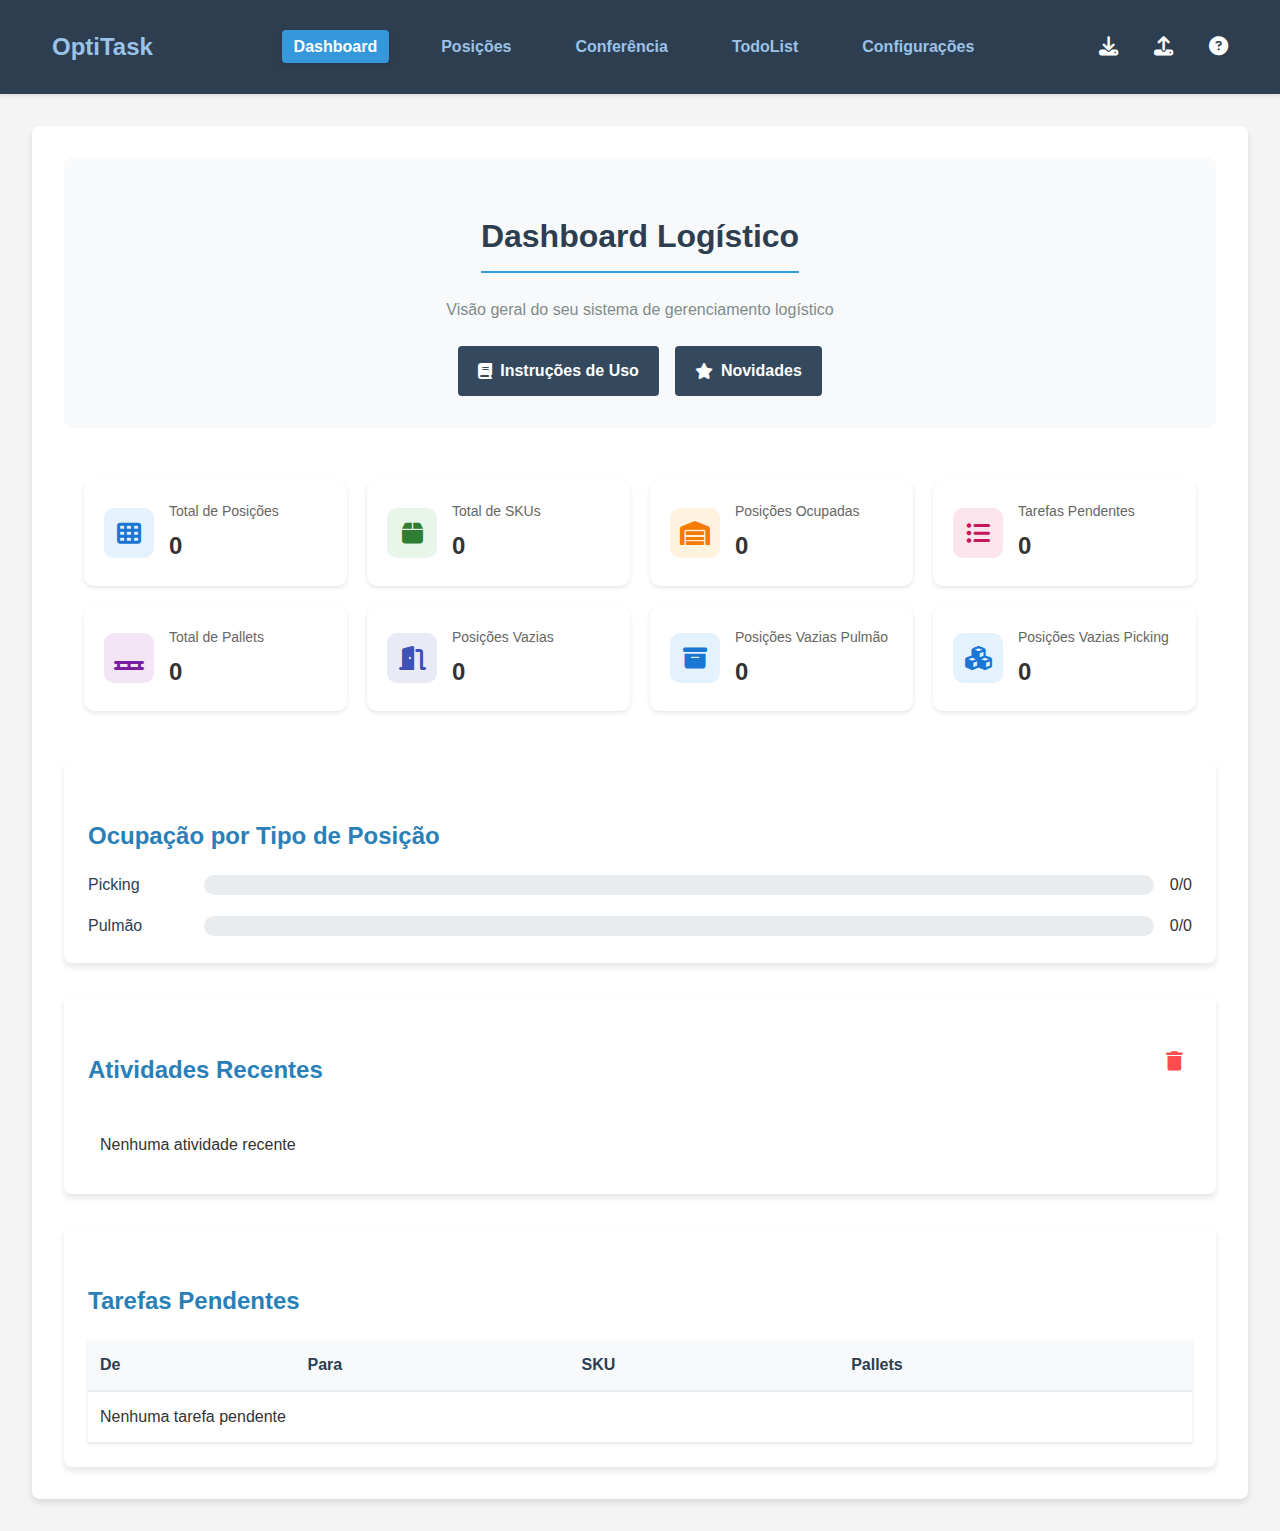
<file: index.html>
<!DOCTYPE html>
<html lang="pt-BR">
<head>
    <meta charset="UTF-8">
    <meta name="viewport" content="width=device-width, initial-scale=1.0">
    <title>Dashboard - OptiTask</title>
    <link rel="stylesheet" href="https://cdnjs.cloudflare.com/ajax/libs/font-awesome/6.1.1/css/all.min.css">
    <link rel="stylesheet" href="style.css">
</head>
<body>
    <nav class="main-navigation">
        <div class="nav-container">
            <div class="logo"><a href="index.html">OptiTask</a></div>
            <ul class="nav-links">
                <li><a href="index.html" class="active">Dashboard</a></li>
                <li><a href="cadastroPosicoes.html">Posições</a></li>
                <li><a href="conferencia.html">Conferência</a></li>
                <li><a href="todolist.html">TodoList</a></li>
                <li><a href="configuracao.html">Configurações</a></li>
            </ul>
            <div class="nav-icons">
                <button id="exportData" title="Exportar Dados">
                    <i class="fas fa-download"></i>
                </button>
                <button id="importData" title="Importar Dados">
                    <i class="fas fa-upload"></i>
                </button>
                <button id="usageInstructions" title="Instruções de Uso" onclick="window.location.href='instrucoes.html'">
                    <i class="fas fa-question-circle"></i>
                </button>
            </div>
        </div>
    </nav>

    <div class="container">
        <div class="hero">
            <h1>Dashboard Logístico</h1>
            <p>Visão geral do seu sistema de gerenciamento logístico</p>
            
            <div class="hero-actions">

                <a href="instrucoes.html" class="btn-instructions">
                    <i class="fas fa-book"></i> Instruções de Uso
                </a>
                <a href="novidades.html" class="btn-instructions">
                    <i class="fas fa-star"></i> Novidades
                </a>
            </div>
        </div>

        <section class="metrics-grid">
            <div class="metric-container">
                <div class="metric-card">
                    <div class="metric-icon">
                        <i class="fas fa-th"></i>
                    </div>
                    <div class="metric-content">
                        <h3>Total de Posições</h3>
                        <span id="totalPositions" class="metric-value">1</span>
                    </div>
                </div>

                <div class="metric-card">
                    <div class="metric-icon">
                        <i class="fas fa-box"></i>
                    </div>
                    <div class="metric-content">
                        <h3>Total de SKUs</h3>
                        <span id="totalSkus" class="metric-value">0</span>
                    </div>
                </div>

                <div class="metric-card">
                    <div class="metric-icon">
                        <i class="fas fa-warehouse"></i>
                    </div>
                    <div class="metric-content">
                        <h3>Posições Ocupadas</h3>
                        <span id="occupiedPositions" class="metric-value">0</span>
                    </div>
                </div>

                <div class="metric-card">
                    <div class="metric-icon">
                        <i class="fas fa-list-ul"></i>
                    </div>
                    <div class="metric-content">
                        <h3>Tarefas Pendentes</h3>
                        <span id="pendingTasks" class="metric-value">0</span>
                    </div>
                </div>

                <div class="metric-card">
                    <div class="metric-icon">
                        <i class="fas fa-pallet"></i>
                    </div>
                    <div class="metric-content">
                        <h3>Total de Pallets</h3>
                        <span id="totalPallets" class="metric-value">0</span>
                    </div>
                </div>

                <div class="metric-card">
                    <div class="metric-icon">
                        <i class="fas fa-door-open"></i>
                    </div>
                    <div class="metric-content">
                        <h3>Posições Vazias</h3>
                        <span id="emptyPositions" class="metric-value">0</span>
                    </div>
                </div>

                <div class="metric-card">
                    <div class="metric-icon">
                        <i class="fas fa-archive"></i>
                    </div>
                    <div class="metric-content">
                        <h3>Posições Vazias Pulmão</h3>
                        <span id="emptyPulmaoPositions" class="metric-value">0</span>
                    </div>
                </div>

                <div class="metric-card">
                    <div class="metric-icon">
                        <i class="fas fa-cubes"></i>
                    </div>
                    <div class="metric-content">
                        <h3>Posições Vazias Picking</h3>
                        <span id="emptyPickingPositions" class="metric-value">0</span>
                    </div>
                </div>
            </div>
        </section>

        <section class="occupation-section">
            <h2>Ocupação por Tipo de Posição</h2>
            <div class="occupation-bars">
                <div class="occupation-bar">
                    <label>Picking</label>
                    <div class="bar">
                        <div id="pickingOccupationBar" class="bar-fill" style="width: 0%;"></div>
                    </div>
                    <span id="pickingOccupationText">0/0</span>
                </div>
                <div class="occupation-bar">
                    <label>Pulmão</label>
                    <div class="bar">
                        <div id="pulmaoOccupationBar" class="bar-fill" style="width: 0%;"></div>
                    </div>
                    <span id="pulmaoOccupationText">0/0</span>
                </div>
            </div>
        </section>

        <section class="recent-activities">
            <div class="activities-header">
                <h2>Atividades Recentes</h2>
                <button id="clearActivities" title="Limpar Atividades">
                    <i class="fas fa-trash"></i>
                </button>
            </div>
            <ul id="recentActivitiesList" class="activities-list">
                <li class="no-activities">Nenhuma atividade recente</li>
            </ul>
        </section>

        <section class="pending-tasks-section">
            <h2>Tarefas Pendentes</h2>
            <table id="pendingTasksTable">
                <thead>
                    <tr>
                        <th>De</th>
                        <th>Para</th>
                        <th>SKU</th>
                        <th>Pallets</th>
                    </tr>
                </thead>
                <tbody id="pendingTasksBody">
                    <tr class="no-tasks">
                        <td colspan="4">Nenhuma tarefa pendente</td>
                    </tr>
                </tbody>
            </table>
        </section>
    </div>

    <script src="activities.js"></script>
    <script src="index.js"></script>
</body>
</html>
</file>
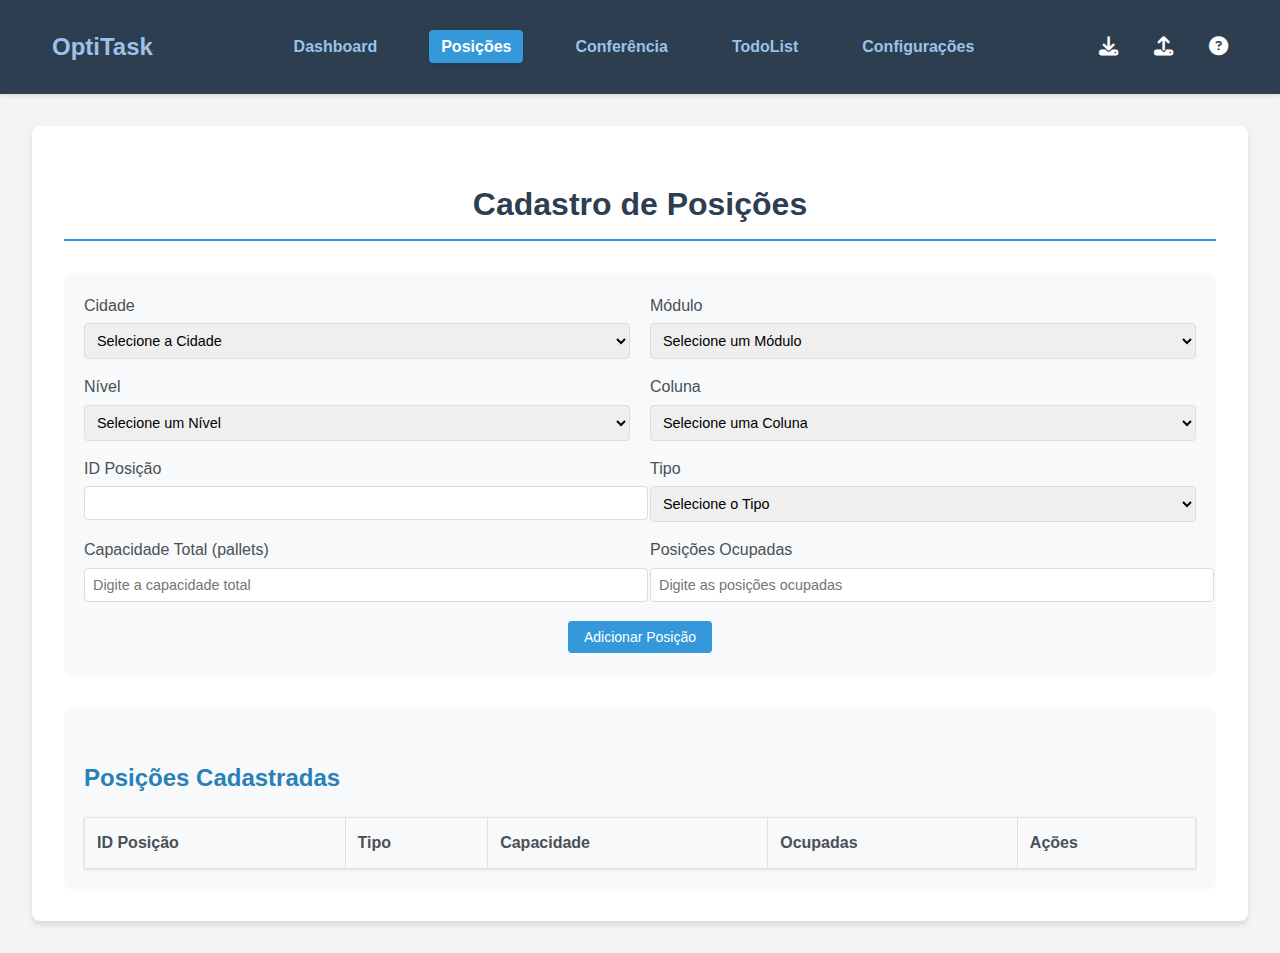
<file: cadastroPosicoes.html>
<!DOCTYPE html>
<html lang="pt-BR">
<head>
    <meta charset="UTF-8">
    <meta name="viewport" content="width=device-width, initial-scale=1.0">
    <title>Cadastro de Posições - OptiTask</title>
    <link rel="stylesheet" href="https://cdnjs.cloudflare.com/ajax/libs/font-awesome/6.1.1/css/all.min.css">
    <link rel="stylesheet" href="style.css">
</head>
<body>
    <nav class="main-navigation">
        <div class="nav-container">
            <div class="logo"><a href="index.html">OptiTask</a></div>
            <ul class="nav-links">
                <li><a href="index.html">Dashboard</a></li>
                <li><a href="cadastroPosicoes.html" class="active">Posições</a></li>
                <li><a href="conferencia.html">Conferência</a></li>
                <li><a href="todolist.html">TodoList</a></li>
                <li><a href="configuracao.html">Configurações</a></li>
            </ul>
            <div class="nav-icons">
                <button id="exportData" title="Exportar Dados">
                    <i class="fas fa-download"></i>
                </button>
                <button id="importData" title="Importar Dados">
                    <i class="fas fa-upload"></i>
                </button>
                <button id="usageInstructions" title="Instruções de Uso" onclick="window.location.href='instrucoes.html'">
                    <i class="fas fa-question-circle"></i>
                </button>
            </div>
        </div>
    </nav>

    <div class="container">
        <h1>Cadastro de Posições</h1>
        
        <form id="positionForm" class="position-form">
            <div class="form-grid">
                <div class="form-group">
                    <label for="city">Cidade</label>
                    <select id="city" required>
                        <option value="">Selecione a Cidade</option>
                    </select>
                </div>
                <div class="form-group">
                    <label for="module">Módulo</label>
                    <select id="module" required>
                        <option value="">Selecione um Módulo</option>
                    </select>
                </div>
            </div>

            <div class="form-grid">
                <div class="form-group">
                    <label for="level">Nível</label>
                    <select id="level" required>
                        <option value="">Selecione um Nível</option>
                    </select>
                </div>
                <div class="form-group">
                    <label for="column">Coluna</label>
                    <select id="column" required>
                        <option value="">Selecione uma Coluna</option>
                    </select>
                </div>
            </div>

            <div class="form-grid">
                <div class="form-group">
                    <label for="positionId">ID Posição</label>
                    <input type="text" id="positionId" placeholder="" required>
                </div>
                <div class="form-group">
                    <label for="type">Tipo</label>
                    <select id="type" required>
                        <option value="">Selecione o Tipo</option>
                        <option value="picking">Picking</option>
                        <option value="pulmao">Pulmão</option>
                    </select>
                </div>
            </div>

            <div class="form-grid">
                <div class="form-group">
                    <label for="totalCapacity">Capacidade Total (pallets)</label>
                    <input type="number" id="totalCapacity" placeholder="Digite a capacidade total" min="0" required>
                </div>
                <div class="form-group">
                    <label for="occupiedPositions">Posições Ocupadas</label>
                    <input type="number" id="occupiedPositions" placeholder="Digite as posições ocupadas" min="0">
                </div>
            </div>
            
            <div class="form-actions">
                <button type="submit" class="btn-primary">Adicionar Posição</button>
            </div>
        </form>

        <div class="registered-positions">
            <h2>Posições Cadastradas</h2>
            <table id="positionsTable">
                <thead>
                    <tr>
                        <th>ID Posição</th>
                        <th>Tipo</th>
                        <th>Capacidade</th>
                        <th>Ocupadas</th>
                        <th>Ações</th>
                    </tr>
                </thead>
                <tbody id="positionsList"></tbody>
            </table>
        </div>
    </div>

    <script src="activities.js"></script>
    <script src="index.js"></script>
    <script src="cadastroPosicoes.js"></script>
</body>
</html>
</file>
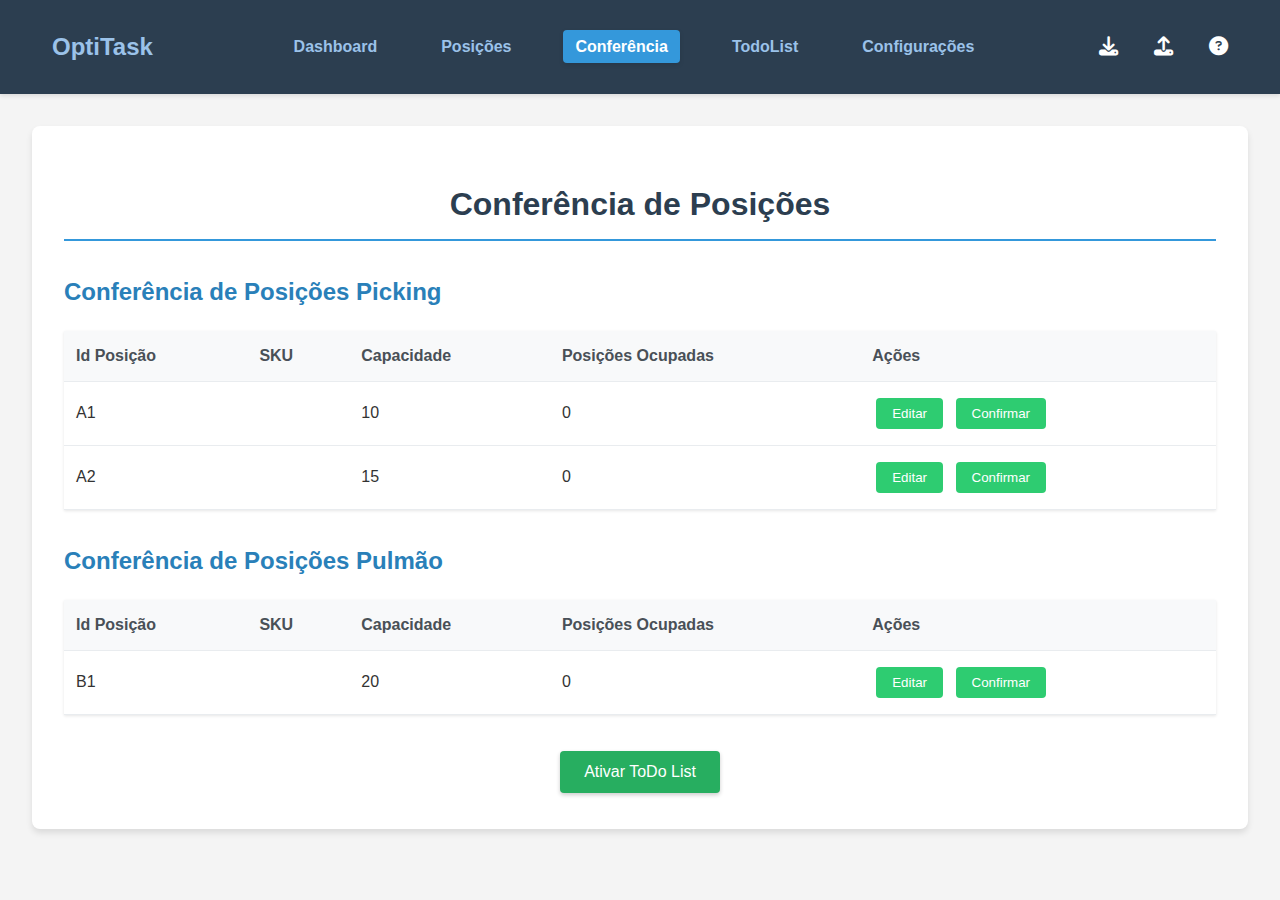
<file: conferencia.html>
<!DOCTYPE html>
<html lang="pt-BR">
<head>
    <meta charset="UTF-8">
    <meta name="viewport" content="width=device-width, initial-scale=1.0">
    <title>Conferência - OptiTask</title>
    <link rel="stylesheet" href="https://cdnjs.cloudflare.com/ajax/libs/font-awesome/6.1.1/css/all.min.css">
    <link rel="stylesheet" href="style.css">
</head>
<body>
    <nav class="main-navigation">
        <div class="nav-container">
            <div class="logo"><a href="index.html">OptiTask</a></div>
            <ul class="nav-links">
                <li><a href="index.html">Dashboard</a></li>
                <li><a href="cadastroPosicoes.html">Posições</a></li>
                <li><a href="conferencia.html" class="active">Conferência</a></li>
                <li><a href="todolist.html">TodoList</a></li>
                <li><a href="configuracao.html">Configurações</a></li>
            </ul>
            <div class="nav-icons">
                <button id="exportData" title="Exportar Dados">
                    <i class="fas fa-download"></i>
                </button>
                <button id="importData" title="Importar Dados">
                    <i class="fas fa-upload"></i>
                </button>
                <button id="usageInstructions" title="Instruções de Uso" onclick="window.location.href='instrucoes.html'">
                    <i class="fas fa-question-circle"></i>
                </button>
            </div>
        </div>
    </nav>

    <div class="container">
        <h1>Conferência de Posições</h1>

        <div class="positions-section">
            <h2>Conferência de Posições Picking</h2>
            <table id="pickingPositionsTable">
                <thead>
                    <tr>
                        <th>Id Posição</th>
                        <th>SKU</th>
                        <th>Capacidade</th>
                        <th>Posições Ocupadas</th>
                        <th>Ações</th>
                    </tr>
                </thead>
                <tbody id="pickingPositionsList"></tbody>
            </table>
        </div>

        <div class="positions-section">
            <h2>Conferência de Posições Pulmão</h2>
            <table id="pulmaoPositionsTable">
                <thead>
                    <tr>
                        <th>Id Posição</th>
                        <th>SKU</th>
                        <th>Capacidade</th>
                        <th>Posições Ocupadas</th>
                        <th>Ações</th>
                    </tr>
                </thead>
                <tbody id="pulmaoPositionsList"></tbody>
            </table>
        </div>

        <div class="todo-section">
            <button id="generateTodoListBtn" class="btn-primary">Ativar ToDo List</button>
        </div>
    </div>

    <script src="conferencia.js"></script>
    <script src="activities.js"></script>
    <script src="index.js"></script>
</body>
</html>
</file>
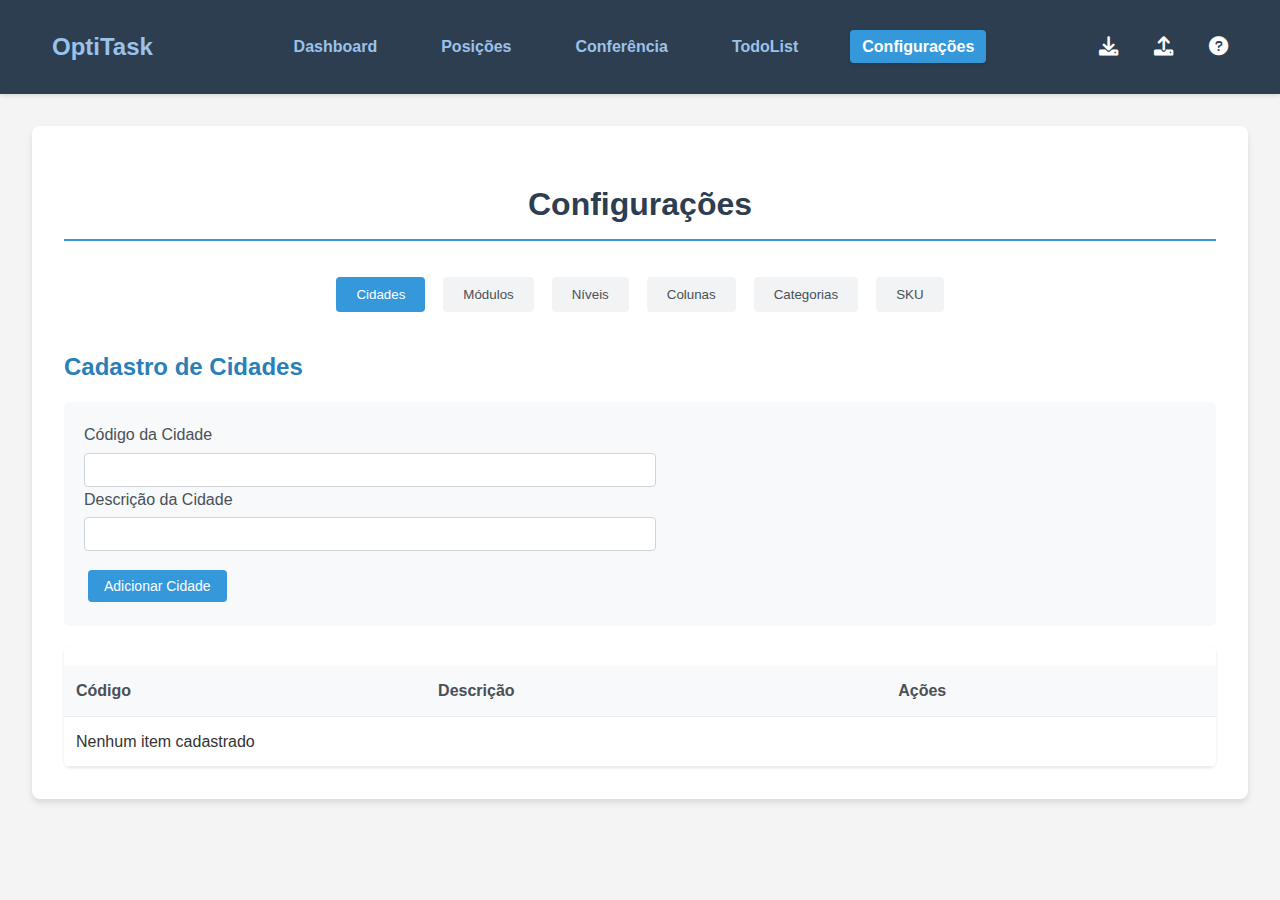
<file: configuracao.html>
<!DOCTYPE html>
<html lang="pt-BR">
<head>
    <meta charset="UTF-8">
    <meta name="viewport" content="width=device-width, initial-scale=1.0">
    <title>Configurações - OptiTask</title>
    <link rel="stylesheet" href="style.css">
    <link rel="stylesheet" href="https://cdnjs.cloudflare.com/ajax/libs/font-awesome/6.0.0-beta3/css/all.min.css">
</head>
<body>
    <nav class="main-navigation">
        <div class="nav-container">
            <div class="logo"><a href="index.html">OptiTask</a></div>
            <ul class="nav-links">
                <li><a href="index.html">Dashboard</a></li>
                <li><a href="cadastroPosicoes.html">Posições</a></li>
                <li><a href="conferencia.html">Conferência</a></li>
                <li><a href="todolist.html">TodoList</a></li>
                <li><a href="configuracao.html" class="active">Configurações</a></li>
            </ul>
            <div class="nav-icons">
                <button id="exportData" title="Exportar Dados">
                    <i class="fas fa-download"></i>
                </button>
                <button id="importData" title="Importar Dados">
                    <i class="fas fa-upload"></i>
                </button>
                <button id="usageInstructions" title="Instruções de Uso" onclick="window.location.href='instrucoes.html'">
                    <i class="fas fa-question-circle"></i>
                </button>
                <input type="file" id="importFileInput" style="display:none;" accept=".json">
            </div>
        </div>
    </nav>

    <div class="container">
        <h1>Configurações</h1>

        <div class="config-tabs">
            <button class="tab-btn active" data-tab="cidades">Cidades</button>
            <button class="tab-btn" data-tab="modulos">Módulos</button>
            <button class="tab-btn" data-tab="niveis">Níveis</button>
            <button class="tab-btn" data-tab="colunas">Colunas</button>
            <button class="tab-btn" data-tab="categorias">Categorias</button>
            <button class="tab-btn" data-tab="sku">SKU</button>
        </div>

        <div class="tab-content" id="cidades">
            <h2>Cadastro de Cidades</h2>
            <form id="cityForm" class="config-form">
                <div class="form-grid">
                    <div class="form-column">
                        <div class="form-group">
                            <label for="cityCode">Código da Cidade</label>
                            <input type="text" id="cityCode" required>
                        </div>
                        <div class="form-group">
                            <label for="cityDescription">Descrição da Cidade</label>
                            <input type="text" id="cityDescription">
                        </div>
                    </div>
                </div>
                <button type="submit" class="btn-primary">Adicionar Cidade</button>
            </form>
            <div class="table-container">
                <table>
                    <thead>
                        <tr>
                            <th>Código</th>
                            <th>Descrição</th>
                            <th>Ações</th>
                        </tr>
                    </thead>
                    <tbody id="cityList"></tbody>
                </table>
            </div>
        </div>

        <div class="tab-content" id="modulos" style="display:none;">
            <h2>Cadastro de Módulos</h2>
            <form id="moduleForm" class="config-form">
                <div class="form-grid">
                    <div class="form-column">
                        <div class="form-group">
                            <label for="moduleCode">Código do Módulo</label>
                            <input type="text" id="moduleCode" required>
                        </div>
                        <div class="form-group">
                            <label for="moduleDescription">Descrição do Módulo</label>
                            <input type="text" id="moduleDescription">
                        </div>
                    </div>
                </div>
                <button type="submit" class="btn-primary">Adicionar Módulo</button>
            </form>
            <div class="table-container">
                <table>
                    <thead>
                        <tr>
                            <th>Código</th>
                            <th>Descrição</th>
                            <th>Ações</th>
                        </tr>
                    </thead>
                    <tbody id="moduleList"></tbody>
                </table>
            </div>
        </div>

        <div class="tab-content" id="niveis" style="display:none;">
            <h2>Cadastro de Níveis</h2>
            <form id="levelForm" class="config-form">
                <div class="form-grid">
                    <div class="form-column">
                        <div class="form-group">
                            <label for="levelCode">Código do Nível</label>
                            <input type="text" id="levelCode" required>
                        </div>
                        <div class="form-group">
                            <label for="levelDescription">Descrição do Nível</label>
                            <input type="text" id="levelDescription">
                        </div>
                    </div>
                </div>
                <button type="submit" class="btn-primary">Adicionar Nível</button>
            </form>
            <div class="table-container">
                <table>
                    <thead>
                        <tr>
                            <th>Código</th>
                            <th>Descrição</th>
                            <th>Ações</th>
                        </tr>
                    </thead>
                    <tbody id="levelList"></tbody>
                </table>
            </div>
        </div>

        <div class="tab-content" id="colunas" style="display:none;">
            <h2>Cadastro de Colunas</h2>
            <form id="columnForm" class="config-form">
                <div class="form-grid">
                    <div class="form-column">
                        <div class="form-group">
                            <label for="columnCode">Código da Coluna</label>
                            <input type="text" id="columnCode" required>
                        </div>
                        <div class="form-group">
                            <label for="columnDescription">Descrição da Coluna</label>
                            <input type="text" id="columnDescription">
                        </div>
                    </div>
                </div>
                <button type="submit" class="btn-primary">Adicionar Coluna</button>
            </form>
            <div class="table-container">
                <table>
                    <thead>
                        <tr>
                            <th>Código</th>
                            <th>Descrição</th>
                            <th>Ações</th>
                        </tr>
                    </thead>
                    <tbody id="columnList"></tbody>
                </table>
            </div>
        </div>

        <div class="tab-content" id="categorias" style="display:none;">
            <h2>Cadastro de Categorias</h2>
            <form id="categoryForm" class="config-form">
                <div class="form-grid">
                    <div class="form-column">
                        <div class="form-group">
                            <label for="categoryCode">Código da Categoria</label>
                            <input type="text" id="categoryCode" required>
                        </div>
                        <div class="form-group">
                            <label for="categoryDescription">Descrição da Categoria</label>
                            <input type="text" id="categoryDescription">
                        </div>
                    </div>
                </div>
                <button type="submit" class="btn-primary">Adicionar Categoria</button>
            </form>
            <div class="table-container">
                <table>
                    <thead>
                        <tr>
                            <th>Código</th>
                            <th>Descrição</th>
                            <th>Ações</th>
                        </tr>
                    </thead>
                    <tbody id="categoryList"></tbody>
                </table>
            </div>
        </div>

        <div class="tab-content" id="sku" style="display:none;">
            <h2>Cadastro de SKU</h2>
            <form id="skuForm" class="config-form">
                <div class="form-grid">
                    <div class="form-column">
                        <div class="form-group">
                            <label for="skuCode">Código SKU *</label>
                            <input type="text" id="skuCode" required>
                        </div>
                        <div class="form-group">
                            <label for="skuDescription">Descrição do Produto</label>
                            <input type="text" id="skuDescription">
                        </div>
                        <div class="form-group">
                            <label for="skuCategory">Categoria</label>
                            <select id="skuCategory">
                                <option value="">Selecione a Categoria</option>
                            </select>
                        </div>
                    </div>
                    <div class="form-column">
                        <div class="form-group">
                            <label for="skuWeight">Peso (kg)</label>
                            <input type="number" id="skuWeight" step="0.01" min="0">
                        </div>
                        <div class="form-group">
                            <label for="skuDimensions">Dimensões (C x L x A em cm)</label>
                            <input type="text" id="skuDimensions" placeholder="Ex: 50x30x20">
                        </div>
                        <div class="form-group">
                            <label for="skuPalletCapacity">Capacidade por Pallet</label>
                            <input type="number" id="skuPalletCapacity" min="1">
                        </div>
                    </div>
                </div>
                <button type="submit" class="btn-primary">Adicionar SKU</button>
            </form>
            <div class="table-container">
                <table>
                    <thead>
                        <tr>
                            <th>Código SKU</th>
                            <th>Descrição</th>
                            <th>Categoria</th>
                            <th>Peso (kg)</th>
                            <th>Dimensões</th>
                            <th>Capacidade/Pallet</th>
                            <th>Ações</th>
                        </tr>
                    </thead>
                    <tbody id="skuList"></tbody>
                </table>
            </div>
        </div>

    </div>

    <script src="configuracao.js"></script>
</body>
</html>
</file>
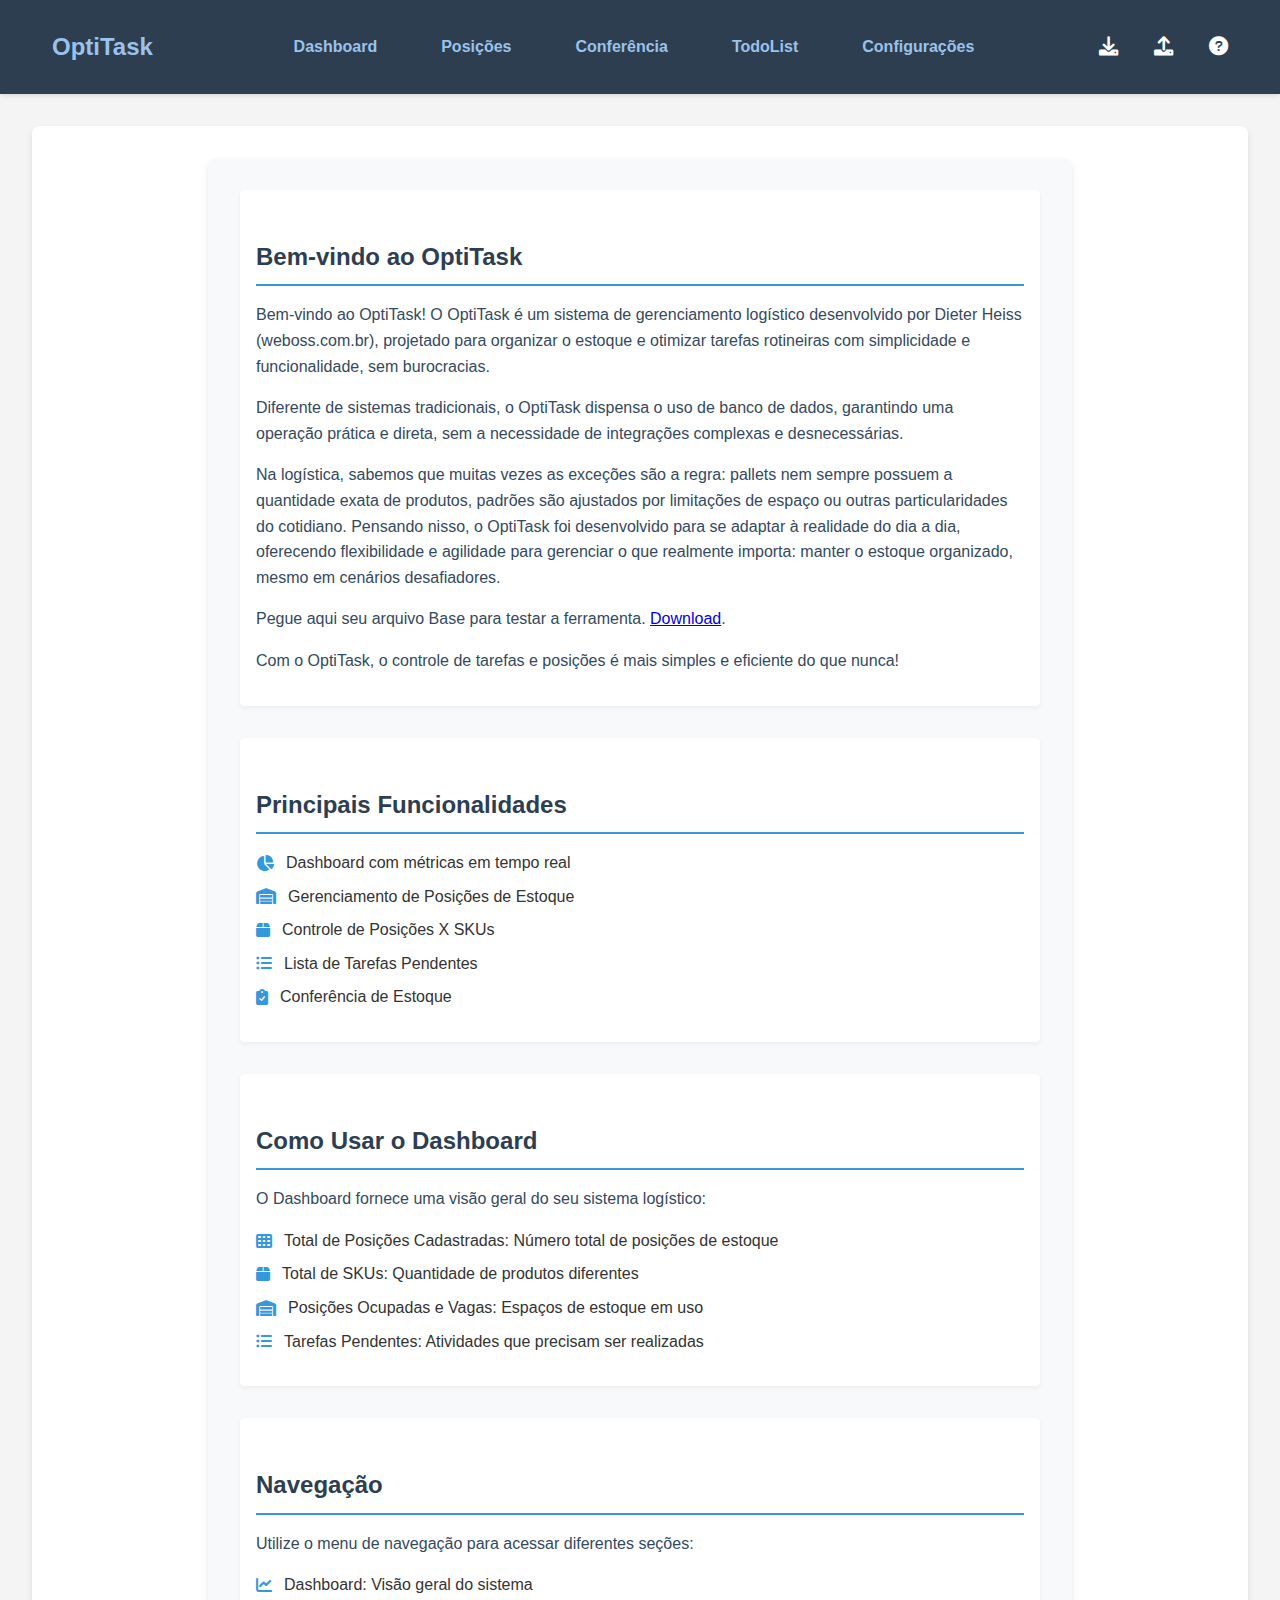
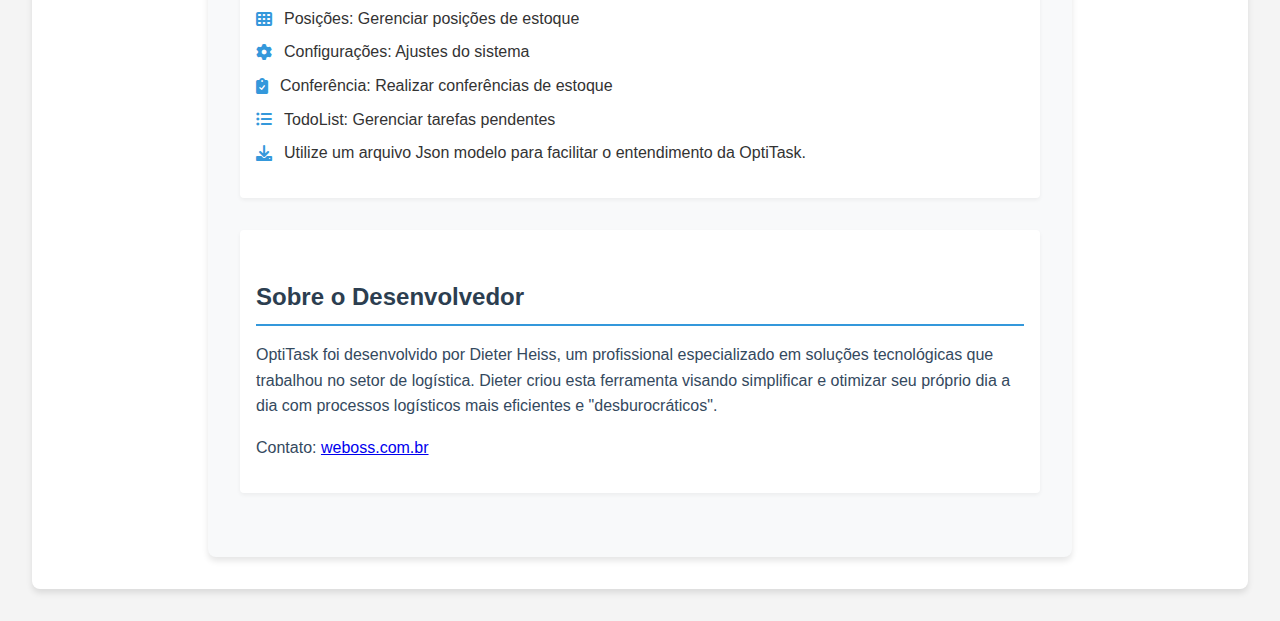
<file: instrucoes.html>
<!DOCTYPE html>
<html lang="pt-BR">
<head>
    <meta charset="UTF-8">
    <meta name="viewport" content="width=device-width, initial-scale=1.0">
    <title>Instruções de Uso - OptiTask</title>
    <link rel="stylesheet" href="https://cdnjs.cloudflare.com/ajax/libs/font-awesome/6.0.0-beta3/css/all.min.css">
    <link rel="stylesheet" href="style.css">
    <style>
        .instructions-container {
            max-width: 800px;
            margin: 0 auto;
            padding: 2rem;
            background-color: #f8f9fa;
            border-radius: 8px;
            box-shadow: 0 4px 6px rgba(0, 0, 0, 0.1);
        }
        .instructions-section {
            margin-bottom: 2rem;
            padding: 1rem;
            background-color: white;
            border-radius: 4px;
            box-shadow: 0 2px 4px rgba(0, 0, 0, 0.05);
        }
        .instructions-section h2 {
            color: #2c3e50;
            border-bottom: 2px solid #3498db;
            padding-bottom: 0.5rem;
            margin-bottom: 1rem;
        }
        .instructions-section p {
            line-height: 1.6;
            color: #34495e;
        }
        .feature-list {
            list-style-type: none;
            padding: 0;
        }
        .feature-list li {
            display: flex;
            align-items: center;
            margin-bottom: 0.5rem;
        }
        .feature-list li i {
            margin-right: 0.75rem;
            color: #3498db;
        }
    </style>
</head>
<body>
    <nav class="main-navigation">
        <div class="nav-container">
            <div class="logo"><a href="index.html">OptiTask</a></div>
            <ul class="nav-links">
                <li><a href="index.html">Dashboard</a></li>
                <li><a href="cadastroPosicoes.html">Posições</a></li>
                <li><a href="conferencia.html">Conferência</a></li>
                <li><a href="todolist.html">TodoList</a></li>
                <li><a href="configuracao.html">Configurações</a></li>
            </ul>
            <div class="nav-icons">
                <button id="exportData" title="Exportar Dados">
                    <i class="fas fa-download"></i>
                </button>
                <button id="importData" title="Importar Dados">
                    <i class="fas fa-upload"></i>
                </button>
                <button id="usageInstructions" title="Instruções de Uso" onclick="window.location.href='instrucoes.html'">
                    <i class="fas fa-question-circle"></i>
                </button>
            </div>
        </div>
    </nav>

    <div class="container">
        <div class="instructions-container">
            <div class="instructions-section">
                <h2>Bem-vindo ao OptiTask</h2>
                <p>Bem-vindo ao OptiTask!

                    O OptiTask é um sistema de gerenciamento logístico desenvolvido por Dieter Heiss (weboss.com.br), projetado para organizar o estoque e otimizar tarefas rotineiras com simplicidade e funcionalidade, sem burocracias.</p>
                    
                    <p>Diferente de sistemas tradicionais, o OptiTask dispensa o uso de banco de dados, garantindo uma operação prática e direta, sem a necessidade de integrações complexas e desnecessárias.</p>
                    
                    <p>Na logística, sabemos que muitas vezes as exceções são a regra: pallets nem sempre possuem a quantidade exata de produtos, padrões são ajustados por limitações de espaço ou outras particularidades do cotidiano. Pensando nisso, o OptiTask foi desenvolvido para se adaptar à realidade do dia a dia, oferecendo flexibilidade e agilidade para gerenciar o que realmente importa: manter o estoque organizado, mesmo em cenários desafiadores.</p>

                    <p><p>Pegue aqui seu arquivo Base para testar a ferramenta. 
                        <a href="arquivo_base.json" download>Download</a>.
                      </p></p>
                    
                    <p>Com o OptiTask, o controle de tarefas e posições é mais simples e eficiente do que nunca!</p>
            </div>

            <div class="instructions-section">
                <h2>Principais Funcionalidades</h2>
                <ul class="feature-list">
                    <li><i class="fas fa-chart-pie"></i> Dashboard com métricas em tempo real</li>
                    <li><i class="fas fa-warehouse"></i> Gerenciamento de Posições de Estoque</li>
                    <li><i class="fas fa-box"></i> Controle de Posições X SKUs</li>
                    <li><i class="fas fa-list-ul"></i> Lista de Tarefas Pendentes</li>
                    <li><i class="fas fa-clipboard-check"></i> Conferência de Estoque</li>
                </ul>
            </div>

            <div class="instructions-section">
                <h2>Como Usar o Dashboard</h2>
                <p>O Dashboard fornece uma visão geral do seu sistema logístico:</p>
                <ul class="feature-list">
                    <li><i class="fas fa-th"></i> Total de Posições Cadastradas: Número total de posições de estoque</li>
                    <li><i class="fas fa-box"></i> Total de SKUs: Quantidade de produtos diferentes</li>
                    <li><i class="fas fa-warehouse"></i> Posições Ocupadas e Vagas: Espaços de estoque em uso</li>
                    <li><i class="fas fa-list-ul"></i> Tarefas Pendentes: Atividades que precisam ser realizadas</li>
                </ul>
            </div>

            <div class="instructions-section">
                <h2>Navegação</h2>
                <p>Utilize o menu de navegação para acessar diferentes seções:</p>
                <ul class="feature-list">
                    <li><i class="fas fa-chart-line"></i> Dashboard: Visão geral do sistema</li>
                    <li><i class="fas fa-th"></i> Posições: Gerenciar posições de estoque</li>
                    <li><i class="fas fa-cog"></i> Configurações: Ajustes do sistema</li>
                    <li><i class="fas fa-clipboard-check"></i> Conferência: Realizar conferências de estoque</li>
                    <li><i class="fas fa-list-ul"></i> TodoList: Gerenciar tarefas pendentes</li>
                    <li><i class="fas fa-download"></i> Utilize um arquivo Json modelo para facilitar o entendimento da OptiTask.</li>
                </ul>
            </div>

            <div class="instructions-section">
                <h2>Sobre o Desenvolvedor</h2>
                <p>OptiTask foi desenvolvido por Dieter Heiss, um profissional especializado em soluções tecnológicas que trabalhou no setor de logística. Dieter criou esta ferramenta visando simplificar e otimizar seu próprio dia a dia com processos logísticos mais eficientes e "desburocráticos".</p>
                <p>Contato: <a href="https://weboss.com.br" target="_blank">weboss.com.br</a></p>
            </div>
        </div>
    </div>
</body>
</html>
</file>
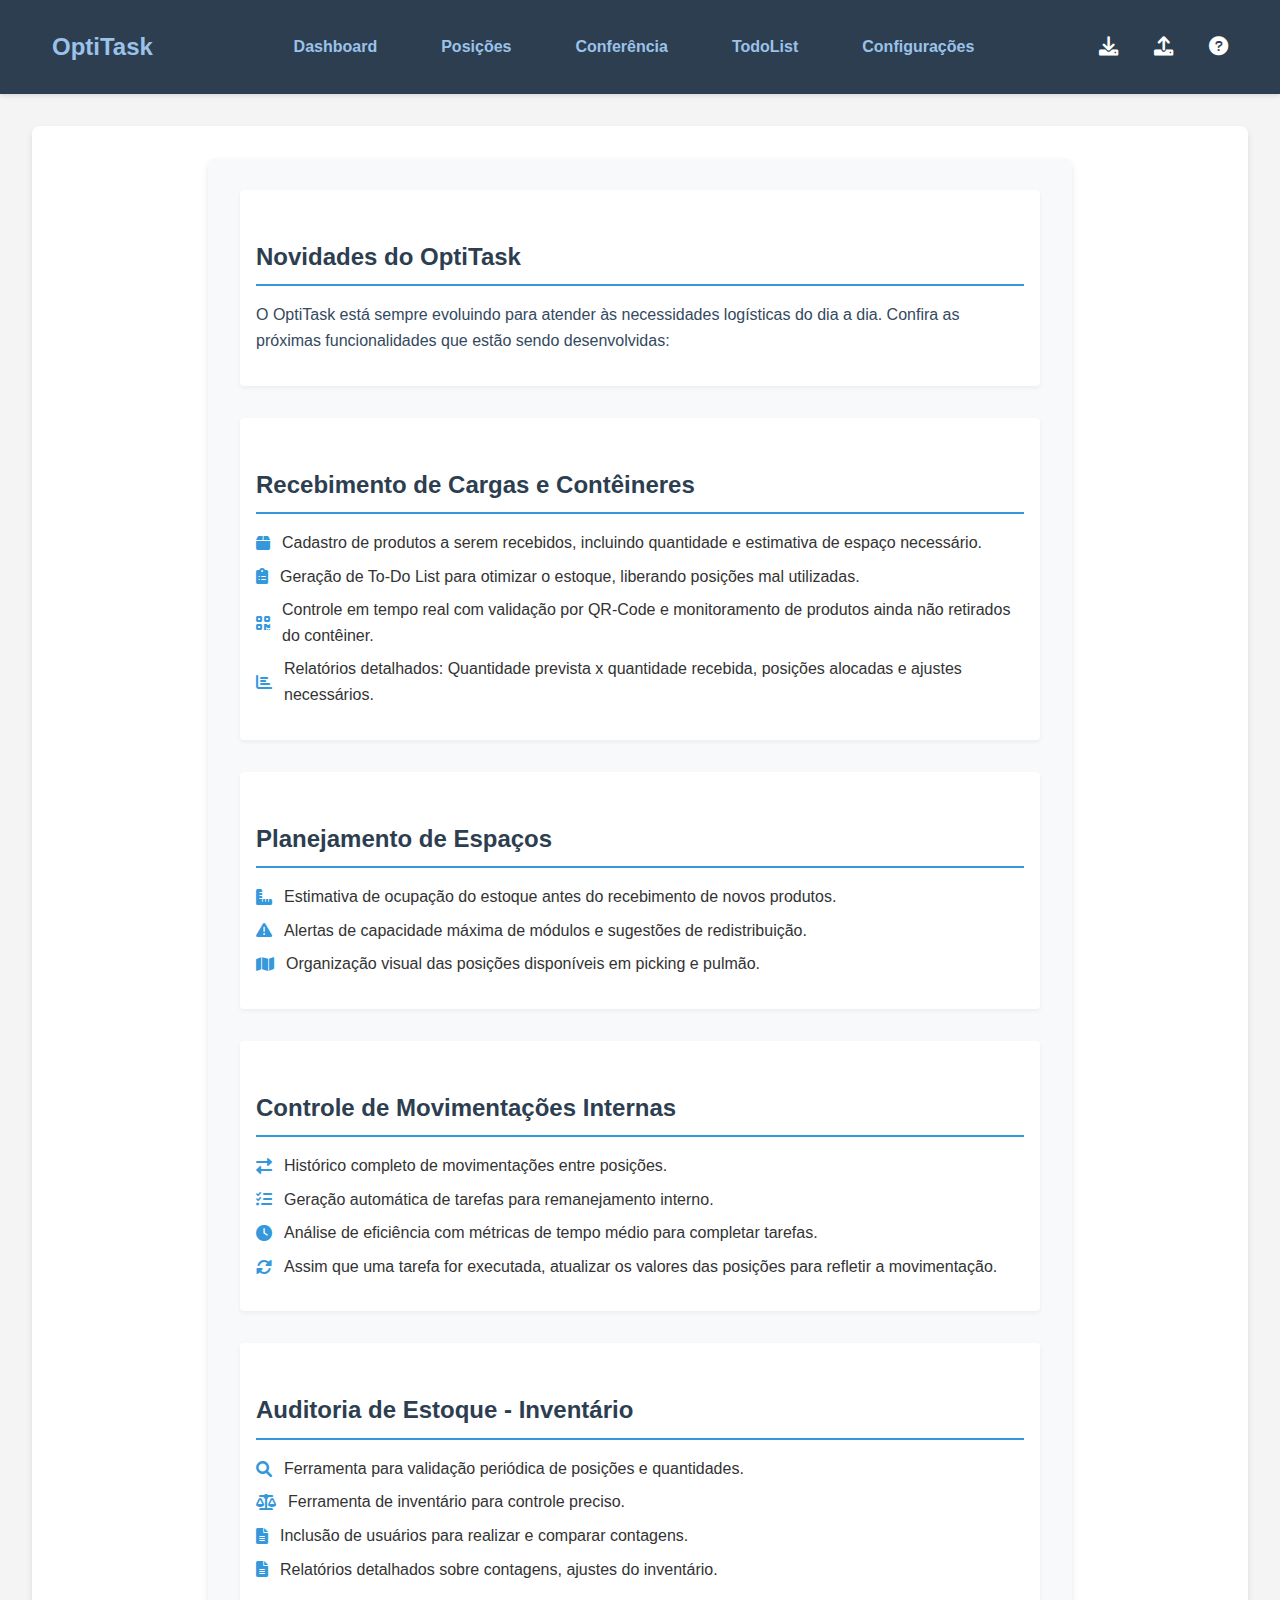
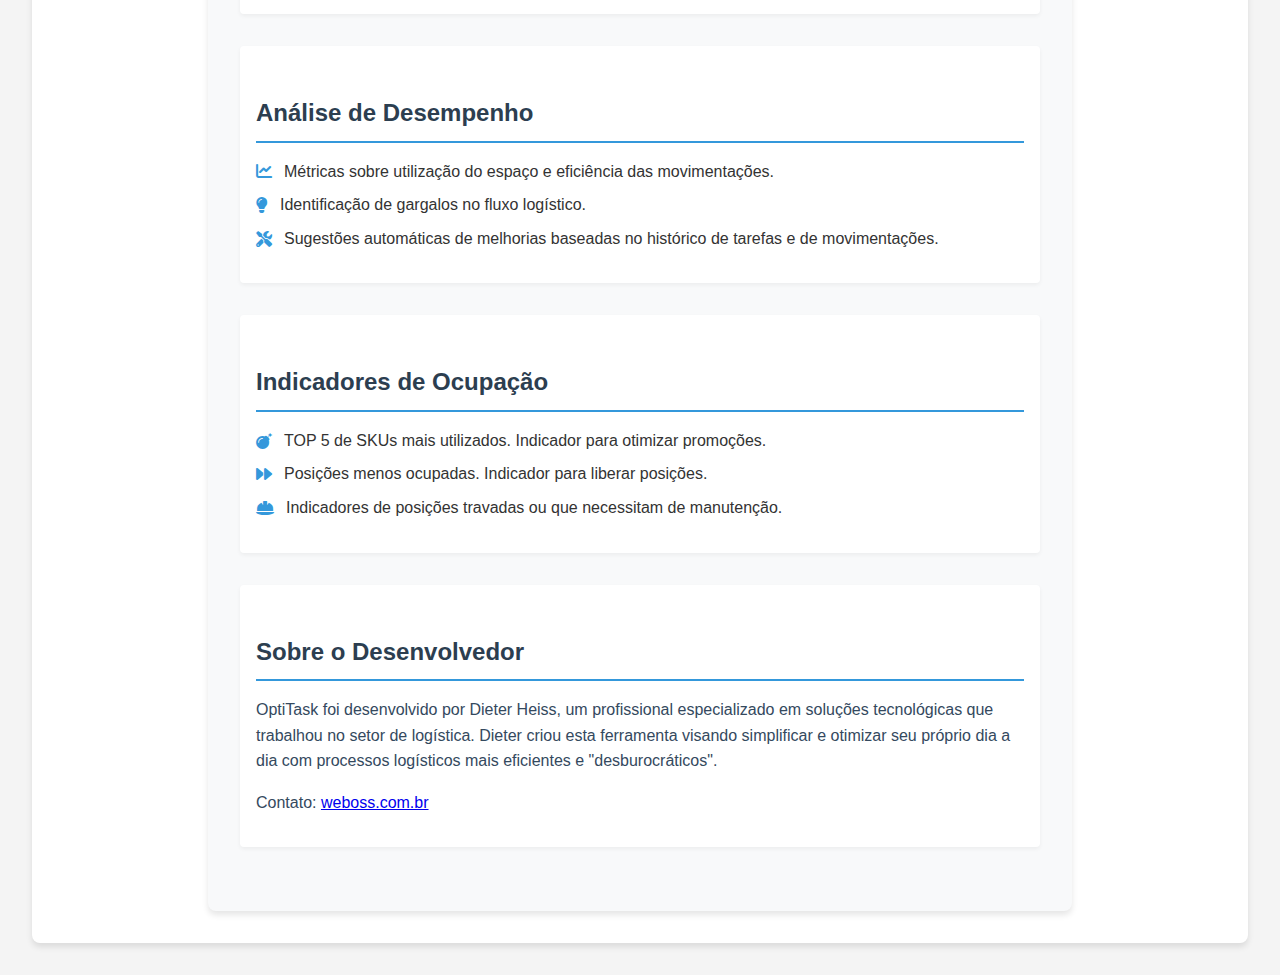
<file: novidades.html>
<!DOCTYPE html>
<html lang="pt-BR">
<head>
    <meta charset="UTF-8">
    <meta name="viewport" content="width=device-width, initial-scale=1.0">
    <title>Instruções de Uso - OptiTask</title>
    <link rel="stylesheet" href="https://cdnjs.cloudflare.com/ajax/libs/font-awesome/6.0.0-beta3/css/all.min.css">
    <link rel="stylesheet" href="style.css">
    <style>
        .instructions-container {
            max-width: 800px;
            margin: 0 auto;
            padding: 2rem;
            background-color: #f8f9fa;
            border-radius: 8px;
            box-shadow: 0 4px 6px rgba(0, 0, 0, 0.1);
        }
        .instructions-section {
            margin-bottom: 2rem;
            padding: 1rem;
            background-color: white;
            border-radius: 4px;
            box-shadow: 0 2px 4px rgba(0, 0, 0, 0.05);
        }
        .instructions-section h2 {
            color: #2c3e50;
            border-bottom: 2px solid #3498db;
            padding-bottom: 0.5rem;
            margin-bottom: 1rem;
        }
        .instructions-section p {
            line-height: 1.6;
            color: #34495e;
        }
        .feature-list {
            list-style-type: none;
            padding: 0;
        }
        .feature-list li {
            display: flex;
            align-items: center;
            margin-bottom: 0.5rem;
        }
        .feature-list li i {
            margin-right: 0.75rem;
            color: #3498db;
        }
    </style>
</head>
<body>
    <nav class="main-navigation">
        <div class="nav-container">
            <div class="logo"><a href="index.html">OptiTask</a></div>
            <ul class="nav-links">
                <li><a href="index.html">Dashboard</a></li>
                <li><a href="cadastroPosicoes.html">Posições</a></li>
                <li><a href="conferencia.html">Conferência</a></li>
                <li><a href="todolist.html">TodoList</a></li>
                <li><a href="configuracao.html">Configurações</a></li>
            </ul>
            <div class="nav-icons">
                <button id="exportData" title="Exportar Dados">
                    <i class="fas fa-download"></i>
                </button>
                <button id="importData" title="Importar Dados">
                    <i class="fas fa-upload"></i>
                </button>
                <button id="usageInstructions" title="Instruções de Uso" onclick="window.location.href='instrucoes.html'">
                    <i class="fas fa-question-circle"></i>
                </button>
            </div>
        </div>
    </nav>

    <div class="container">
        <div class="instructions-container">
            <!-- Título principal -->
            <div class="instructions-section">
                <h2>Novidades do OptiTask</h2>
                <p>O OptiTask está sempre evoluindo para atender às necessidades logísticas do dia a dia. Confira as próximas funcionalidades que estão sendo desenvolvidas:</p>
            </div>
    
            <!-- Recebimento de Cargas e Contêineres -->
            <div class="instructions-section">
                <h2>Recebimento de Cargas e Contêineres</h2>
                <ul class="feature-list">
                    <li><i class="fas fa-box"></i> Cadastro de produtos a serem recebidos, incluindo quantidade e estimativa de espaço necessário.</li>
                    <li><i class="fas fa-clipboard-list"></i> Geração de To-Do List para otimizar o estoque, liberando posições mal utilizadas.</li>
                    <li><i class="fas fa-qrcode"></i> Controle em tempo real com validação por QR-Code e monitoramento de produtos ainda não retirados do contêiner.</li>
                    <li><i class="fas fa-chart-bar"></i> Relatórios detalhados: Quantidade prevista x quantidade recebida, posições alocadas e ajustes necessários.</li>
                </ul>
            </div>
    
            <!-- Planejamento de Espaços -->
            <div class="instructions-section">
                <h2>Planejamento de Espaços</h2>
                <ul class="feature-list">
                    <li><i class="fas fa-ruler-combined"></i> Estimativa de ocupação do estoque antes do recebimento de novos produtos.</li>
                    <li><i class="fas fa-exclamation-triangle"></i> Alertas de capacidade máxima de módulos e sugestões de redistribuição.</li>
                    <li><i class="fas fa-map"></i> Organização visual das posições disponíveis em picking e pulmão.</li>
                </ul>
            </div>
    
            <!-- Controle de Movimentações Internas -->
            <div class="instructions-section">
                <h2>Controle de Movimentações Internas</h2>
                <ul class="feature-list">
                    <li><i class="fas fa-exchange-alt"></i> Histórico completo de movimentações entre posições.</li>
                    <li><i class="fas fa-tasks"></i> Geração automática de tarefas para remanejamento interno.</li>
                    <li><i class="fas fa-clock"></i> Análise de eficiência com métricas de tempo médio para completar tarefas.</li>
                    <li><i class="fas fa-sync-alt"></i> Assim que uma tarefa for executada, atualizar os valores das posições para refletir a movimentação.
                </ul>
            </div>
    
            <!-- Auditoria de Estoque -->
            <div class="instructions-section">
                <h2>Auditoria de Estoque - Inventário</h2>
                <ul class="feature-list">
                    <li><i class="fas fa-search"></i> Ferramenta para validação periódica de posições e quantidades.</li>
                    <li><i class="fas fa-balance-scale"></i> Ferramenta de inventário para controle preciso.</li>
                    <li><i class="fas fa-file-alt"></i> Inclusão de usuários para realizar e comparar contagens.</li>
                    <li><i class="fas fa-file-alt"></i> Relatórios detalhados sobre contagens, ajustes do inventário.</li>
                </ul>
            </div>
    
            <!-- Análise de Desempenho -->
            <div class="instructions-section">
                <h2>Análise de Desempenho</h2>
                <ul class="feature-list">
                    <li><i class="fas fa-chart-line"></i> Métricas sobre utilização do espaço e eficiência das movimentações.</li>
                    <li><i class="fas fa-lightbulb"></i> Identificação de gargalos no fluxo logístico.</li>
                    <li><i class="fas fa-tools"></i> Sugestões automáticas de melhorias baseadas no histórico de tarefas e de movimentações.</li>
                </ul>
            </div>

            <!-- Update no DAshboard -->
            <div class="instructions-section">
                <h2>Indicadores de Ocupação</h2>
                <ul class="feature-list">
                    <li><i class="fa-solid fa-bomb"></i> TOP 5 de SKUs mais utilizados. Indicador para otimizar promoções.</li>
                    <li><i class="fa-solid fa-forward"></i> Posições menos ocupadas. Indicador para liberar posições.</li>
                    <li><i class="fa-solid fa-helmet-safety"></i> Indicadores de posições travadas ou que necessitam de manutenção.</li>
                </ul>
            </div>

            <div class="instructions-section">
                <h2>Sobre o Desenvolvedor</h2>
                <p>OptiTask foi desenvolvido por Dieter Heiss, um profissional especializado em soluções tecnológicas que trabalhou no setor de logística. Dieter criou esta ferramenta visando simplificar e otimizar seu próprio dia a dia com processos logísticos mais eficientes e "desburocráticos".</p>
                <p>Contato: <a href="https://weboss.com.br" target="_blank">weboss.com.br</a></p>
            </div>



        </div>
    </div>
    

           
        </div>
    </div>
</body>
</html>
</file>
<file: style.css>
/* Estilos globais */
body {
    font-family: 'Arial', sans-serif;
    line-height: 1.6;
    margin: 0;
    padding: 0;
    background-color: #f4f4f4;
    color: #333;
}

/* Navegação */
.main-navigation {
    background-color: #2c3e50;
    padding: 1rem 0;
    box-shadow: 0 2px 4px rgba(0, 0, 0, 0.1);
}

.nav-container {
    max-width: 1200px;
    margin: 0 auto;
    display: flex;
    justify-content: space-between;
    align-items: center;
    padding: 0 1rem;
}

.nav-container {
    display: flex;
    justify-content: space-between;
    align-items: center;
    padding: 0.5rem 2rem;
}

.nav-icons {
    display: flex;
    gap: 0.75rem;
}

.nav-icons button {
    background: none;
    border: none;
    cursor: pointer;
    color: #fff;
    font-size: 1.2rem;
    transition: color 0.3s ease;
    padding: 0.5rem;
    border-radius: 50%;
}

.nav-icons button:hover {
    background-color: rgba(255, 255, 255, 0.2);
    color: #f1f1f1;
}

.logo {
    color: white;
    font-size: 1.5rem;
    font-weight: bold;
}

.logo a {
    text-decoration: none;
    color: #2c3e50;
    font-weight: bold;
    font-size: 1.5rem;
    transition: color 0.3s ease;
}

.logo a:hover {
    color: #3498db;
}

.nav-links {
    display: flex;
    list-style-type: none;
    margin: 0;
    padding: 0;
}

.nav-links li {
    margin-left: 1rem;
}

.nav-links a {
    color: #ecf0f1;
    text-decoration: none;
    padding: 0.5rem 1rem;
    border-radius: 4px;
    transition: background-color 0.3s ease;
}

.nav-links a:hover {
    background-color: #34495e;
}

.nav-links a.active {
    background-color: #3498db;
    color: white;
}

.nav-links a.disabled {
    color: rgba(255, 255, 255, 0.5);
    cursor: not-allowed;
    pointer-events: none;
}

/* Container principal */
.container {
    width: 90%;
    max-width: 1200px;
    margin: 2rem auto;
    background-color: white;
    padding: 2rem;
    box-shadow: 0 4px 6px rgba(0, 0, 0, 0.1);
    border-radius: 8px;
}

/* Títulos */
h1 {
    color: #2c3e50;
    text-align: center;
    margin-bottom: 2rem;
    border-bottom: 2px solid #3498db;
    padding-bottom: 0.5rem;
}

h2 {
    color: #2980b9;
    margin-top: 2rem;
    margin-bottom: 1rem;
}

/* Tabelas */
.positions-section {
    margin-bottom: 2rem;
}

.table-container {
    margin-top: 20px;
    background-color: white;
    border-radius: 6px;
    box-shadow: 0 1px 3px rgba(0, 0, 0, 0.1);
    overflow: hidden;
}

table {
    width: 100%;
    border-collapse: collapse;
}

table th,
table td {
    padding: 12px 16px;
    text-align: left;
    border-bottom: 1px solid #e9ecef;
}

table th {
    background-color: #f8f9fa;
    font-weight: 600;
    color: #495057;
    white-space: nowrap;
}

table tbody tr:hover {
    background-color: #f8f9fa;
}

table td.actions {
    text-align: right;
    white-space: nowrap;
    width: 100px;
}

.icon-action {
    background: none;
    border: none;
    padding: 6px;
    margin: 0 2px;
    border-radius: 4px;
    cursor: pointer;
    transition: all 0.2s ease;
    color: #6c757d;
}

.icon-action:hover {
    background-color: #e9ecef;
}

.icon-action.icon-edit:hover {
    color: #3498db;
}

.icon-action.icon-delete:hover {
    color: #e74c3c;
}

.text-center {
    text-align: center;
}

/* Seletores */
select, input[type="number"] {
    width: 100%;
    padding: 0.5rem;
    border: 1px solid #ddd;
    border-radius: 4px;
}

/* Botões */
button {
    background-color: #2ecc71;
    color: white;
    border: none;
    padding: 0.5rem 1rem;
    margin: 0.25rem;
    border-radius: 4px;
    cursor: pointer;
    transition: background-color 0.3s ease;
}

button:hover {
    background-color: #27ae60;
}

/* Modal */
.modal {
    position: fixed;
    top: 0;
    left: 0;
    width: 100%;
    height: 100%;
    background-color: rgba(0, 0, 0, 0.5);
    display: flex;
    justify-content: center;
    align-items: center;
    z-index: 1000;
}

.modal-content {
    background-color: white;
    padding: 2rem;
    border-radius: 8px;
    width: 90%;
    max-width: 500px;
    box-shadow: 0 4px 6px rgba(0, 0, 0, 0.1);
}

.modal-actions {
    display: flex;
    justify-content: flex-end;
    margin-top: 1rem;
}

.form-group {
    margin-bottom: 1rem;
}

.form-group label {
    display: block;
    margin-bottom: 0.5rem;
    color: #2c3e50;
}

/* Estilos para Modal de Edição */
.modal {
    position: fixed;
    top: 0;
    left: 0;
    width: 100%;
    height: 100%;
    background-color: rgba(0, 0, 0, 0.5);
    display: flex;
    justify-content: center;
    align-items: center;
    z-index: 1000;
}

.modal-content {
    background-color: white;
    padding: 2rem;
    border-radius: 8px;
    width: 90%;
    max-width: 500px;
    box-shadow: 0 4px 6px rgba(0, 0, 0, 0.1);
}

.modal-content h2 {
    margin-top: 0;
    margin-bottom: 1.5rem;
    color: #2c3e50;
    text-align: center;
}

.modal-content .form-group {
    margin-bottom: 1rem;
}

.modal-content label {
    display: block;
    margin-bottom: 0.5rem;
    font-weight: bold;
}

.modal-content select,
.modal-content input[type="number"] {
    width: 100%;
    padding: 0.5rem;
    border: 1px solid #ddd;
    border-radius: 4px;
}

.modal-actions {
    display: flex;
    justify-content: space-between;
    margin-top: 1.5rem;
}

.modal-actions button {
    padding: 0.5rem 1rem;
    border: none;
    border-radius: 4px;
    cursor: pointer;
    transition: background-color 0.3s ease;
}

.modal-actions button:first-child {
    background-color: #e74c3c;
    color: white;
}

.modal-actions button:last-child {
    background-color: #3498db;
    color: white;
}

/* Responsividade */
@media screen and (max-width: 768px) {
    .container {
        width: 95%;
        padding: 1rem;
    }

    table {
        font-size: 0.9rem;
    }

    table th, table td {
        padding: 0.5rem;
    }
}

/* Estilos para formulário de posições */
.position-form {
    background-color: #f8f9fa;
    padding: 20px;
    border-radius: 8px;
    margin-bottom: 30px;
}

.form-grid {
    display: grid;
    grid-template-columns: 1fr 1fr;
    gap: 20px;
    margin-bottom: 15px;
}

.form-grid .form-group {
    display: flex;
    flex-direction: column;
}

.form-grid .form-group label {
    margin-bottom: 5px;
    color: #495057;
    font-weight: 500;
}

.position-form .form-grid .form-group input,
.position-form .form-grid .form-group select {
    width: 100%;
    padding: 0.5rem;
    border: 1px solid #ddd;
    border-radius: 4px;
    font-size: 0.9rem;
    transition: border-color 0.3s ease;
}

.form-actions {
    display: flex;
    justify-content: center;
}

.btn-primary {
    background-color: #007bff;
    color: white;
    border: none;
    padding: 12px 24px;
    border-radius: 4px;
    font-size: 16px;
    cursor: pointer;
    transition: background-color 0.3s ease;
}

.btn-primary:hover {
    background-color: #0056b3;
}

/* Tabela de posições cadastradas */
.registered-positions {
    background-color: #f8f9fa;
    padding: 20px;
    border-radius: 8px;
}

#positionsTable {
    width: 100%;
    border-collapse: collapse;
}

#positionsTable th,
#positionsTable td {
    border: 1px solid #dee2e6;
    padding: 12px;
    text-align: left;
}

#positionsTable thead {
    background-color: #007bff;
    color: white;
}

#positionsTable tbody tr:nth-child(even) {
    background-color: #f2f2f2;
}

#positionsTable tbody tr:hover {
    background-color: #e9ecef;
}

/* Outros estilos */
.config-grid {
    display: grid;
    grid-template-columns: repeat(2, 1fr);
    gap: 20px;
}

.config-card {
    background-color: white;
    border-radius: 8px;
    box-shadow: 0 4px 6px rgba(0, 0, 0, 0.1);
    padding: 20px;
    transition: transform 0.3s ease;
}

.config-card:hover {
    transform: translateY(-5px);
}

.config-card h2 {
    color: #333;
    margin-bottom: 15px;
    text-align: center;
    border-bottom: 2px solid #007bff;
    padding-bottom: 10px;
}

.config-card .form-group {
    margin-bottom: 15px;
}

.config-card input {
    width: 100%;
    padding: 10px;
    border: 1px solid #ddd;
    border-radius: 4px;
    font-size: 16px;
}

.item-list {
    margin-top: 15px;
    list-style-type: none;
    padding: 0;
    max-height: 200px;
    overflow-y: auto;
}

.item-list li {
    display: flex;
    justify-content: space-between;
    align-items: center;
    background-color: #f1f3f5;
    margin-bottom: 10px;
    padding: 10px;
    border-radius: 4px;
    transition: background-color 0.3s ease;
}

.item-list li:hover {
    background-color: #e9ecef;
}

.item-actions {
    display: flex;
    gap: 10px;
}

.btn-edit, 
.btn-delete {
    border: none;
    border-radius: 4px;
    padding: 5px 10px;
    font-size: 12px;
    cursor: pointer;
    transition: all 0.3s ease;
}

.btn-edit {
    background-color: #17a2b8;
    color: white;
}

.btn-delete {
    background-color: #dc3545;
    color: white;
}

.btn-edit:hover {
    background-color: #138496;
}

.btn-delete:hover {
    background-color: #bd2130;
}

.registered-data {
    margin-top: 30px;
    background-color: #f8f9fa;
    border-radius: 8px;
    padding: 20px;
}

.registered-data h2 {
    color: #333;
    margin-bottom: 20px;
    text-align: center;
    border-bottom: 2px solid #007bff;
    padding-bottom: 10px;
}

.data-grid {
    display: grid;
    grid-template-columns: repeat(2, 1fr);
    gap: 20px;
}

.data-category {
    background-color: white;
    border-radius: 8px;
    box-shadow: 0 2px 4px rgba(0, 0, 0, 0.1);
    padding: 15px;
}

.data-category h3 {
    color: #007bff;
    margin-bottom: 15px;
    text-align: center;
    border-bottom: 1px solid #ddd;
    padding-bottom: 10px;
}

.item-list {
    list-style-type: none;
    padding: 0;
    max-height: 250px;
    overflow-y: auto;
}

.item-list li {
    background-color: #f1f3f5;
    margin-bottom: 10px;
    padding: 10px;
    border-radius: 4px;
    font-size: 14px;
    transition: background-color 0.3s ease;
}

.item-list li:hover {
    background-color: #e9ecef;
}

.data-management {
    display: flex;
    justify-content: center;
    gap: 20px;
    margin-bottom: 30px;
}

.btn-export, 
.btn-import {
    display: flex;
    align-items: center;
    justify-content: center;
    gap: 10px;
    padding: 12px 20px;
    border: none;
    border-radius: 6px;
    font-size: 16px;
    cursor: pointer;
    transition: all 0.3s ease;
    box-shadow: 0 2px 4px rgba(0, 0, 0, 0.1);
}

.btn-export {
    background-color: #28a745;
    color: white;
}

.btn-import {
    background-color: #17a2b8;
    color: white;
}

.btn-export:hover, 
.btn-import:hover {
    opacity: 0.9;
    transform: translateY(-2px);
    box-shadow: 0 4px 6px rgba(0,0,0,0.15);
}

.btn-export i, 
.btn-import i {
    margin-right: 8px;
}

.icon-download::before {
    content: '↓';
}

.icon-upload::before {
    content: '↑';
}

.item-actions .icon-action {
    background: none;
    border: none;
    cursor: pointer;
    padding: 5px;
    margin: 0 5px;
    transition: transform 0.2s ease;
    font-size: 18px;
}

.item-actions .icon-edit {
    color: #17a2b8;
}

.item-actions .icon-delete {
    color: #dc3545;
}

.item-actions .icon-action:hover {
    transform: scale(1.2);
}

.icon-edit::before,
.icon-delete::before {
    content: none;
}

/* Seção de ToDo */
.todo-section {
    margin-top: 2rem;
    text-align: center;
}

#generateTodoListBtn {
    background-color: #27ae60;
    color: white;
    border: none;
    padding: 12px 24px;
    font-size: 1rem;
    border-radius: 4px;
    cursor: pointer;
    transition: background-color 0.3s ease;
    box-shadow: 0 2px 4px rgba(0, 0, 0, 0.2);
}

#generateTodoListBtn:hover {
    background-color: #2ecc71;
}

/* Estilos para ToDo List */
.todo-list-section {
    margin-top: 2rem;
}

#todoListTable {
    width: 100%;
    border-collapse: collapse;
    margin-bottom: 1rem;
    box-shadow: 0 2px 3px rgba(0, 0, 0, 0.1);
}

#todoListTable thead {
    background-color: #3498db;
    color: white;
}

#todoListTable th, #todoListTable td {
    text-align: left;
    padding: 0.75rem;
    border: 1px solid #ddd;
}

#todoListTable tbody tr:nth-child(even) {
    background-color: #f2f2f2;
}

#todoListTable tbody tr:hover {
    background-color: #e6f2ff;
}

.task-status {
    display: inline-block;
    padding: 0.25rem 0.5rem;
    border-radius: 4px;
    font-size: 0.8rem;
}

.task-status.pending {
    background-color: #f39c12;
    color: white;
}

.task-status.completed {
    background-color: #2ecc71;
    color: white;
}

/* Estilos específicos para botões de ações na TodoList */
#todoListTable .btn-reopen {
    background-color: #e74c3c;
    color: white;
    border: none;
    padding: 0.3rem 0.6rem;
    border-radius: 4px;
    cursor: pointer;
    transition: background-color 0.3s ease;
}

#todoListTable .btn-reopen:hover {
    background-color: #c0392b;
}

/* Responsividade */
@media (max-width: 768px) {
    .config-grid {
        grid-template-columns: 1fr;
    }
}

@media (max-width: 1024px) {
    .data-grid {
        grid-template-columns: repeat(2, 1fr);
    }
}

@media (max-width: 768px) {
    .data-grid {
        grid-template-columns: 1fr;
    }
}

/* Estilos para Dashboard */
.dashboard {
    max-width: 1200px;
    margin: 0 auto;
    padding: 2rem;
}

.dashboard-grid {
    display: grid;
    grid-template-columns: repeat(auto-fit, minmax(300px, 1fr));
    gap: 1.5rem;
}

.dashboard-card {
    background-color: white;
    border-radius: 8px;
    box-shadow: 0 4px 6px rgba(0, 0, 0, 0.1);
    padding: 1.5rem;
    transition: transform 0.3s ease;
}

.dashboard-card:hover {
    transform: translateY(-5px);
}

.dashboard-card h2 {
    margin-top: 0;
    margin-bottom: 1.5rem;
    color: #2c3e50;
    border-bottom: 2px solid #3498db;
    padding-bottom: 0.5rem;
}

.dashboard-stats {
    display: flex;
    flex-direction: column;
    gap: 1rem;
}

.stat-item {
    display: flex;
    justify-content: space-between;
    align-items: center;
    padding: 0.75rem;
    background-color: #f4f6f7;
    border-radius: 4px;
}

.stat-label {
    color: #34495e;
    font-weight: 500;
}

.stat-value {
    color: #3498db;
    font-weight: bold;
    font-size: 1.2rem;
}

/* Estilos para o Cabeçalho */
.main-header {
    background-color: #f8f9fa;
    border-bottom: 1px solid #e9ecef;
    padding: 1rem 0;
}

.header-container {
    display: flex;
    justify-content: space-between;
    align-items: center;
    max-width: 1200px;
    margin: 0 auto;
    padding: 0 1rem;
}

.logo h1 {
    color: #2c3e50;
    font-size: 1.5rem;
    margin: 0;
}

.main-navigation ul {
    display: flex;
    list-style: none;
    margin: 0;
    padding: 0;
    gap: 1.5rem;
}

.main-navigation a {
    text-decoration: none;
    color: #9bc2e9; 
    font-weight: 600; 
    padding: 0.5rem 0.75rem; 
    border-radius: 4px; 
    transition: all 0.3s ease;
}

.main-navigation a:hover {
    background-color: rgba(52, 152, 219, 0.1); 
    color: #3498db; 
}

.main-navigation a.active {
    background-color: #3498db; 
    color: white; 
    box-shadow: 0 2px 5px rgba(0,0,0,0.1); 
}

.header-actions {
    display: flex;
    gap: 1rem;
}

.btn-export,
.btn-import {
    background: none;
    border: none;
    color: #2c3e50;
    font-size: 1.2rem;
    cursor: pointer;
    transition: color 0.3s ease;
}

.btn-export:hover,
.btn-import:hover {
    color: #3498db;
}

/* Métricas */
.metrics-grid {
    padding: 20px;
}

.metric-container {
    display: grid;
    grid-template-columns: repeat(auto-fit, minmax(250px, 1fr));
    gap: 20px;
    margin-bottom: 30px;
}

.metric-card {
    background: white;
    border-radius: 10px;
    padding: 20px;
    display: flex;
    align-items: center;
    box-shadow: 0 2px 4px rgba(0, 0, 0, 0.1);
    transition: transform 0.2s ease, box-shadow 0.2s ease;
}

.metric-card:hover {
    transform: translateY(-2px);
    box-shadow: 0 4px 8px rgba(0, 0, 0, 0.15);
}

.metric-icon {
    background-color: #e3f2fd;
    color: #1976d2;
    width: 50px;
    height: 50px;
    border-radius: 10px;
    display: flex;
    align-items: center;
    justify-content: center;
    margin-right: 15px;
}

.metric-icon i {
    font-size: 24px;
}

.metric-content {
    flex: 1;
}

.metric-content h3 {
    margin: 0;
    font-size: 14px;
    color: #666;
    font-weight: 500;
}

.metric-value {
    display: block;
    font-size: 24px;
    font-weight: 600;
    color: #333;
    margin-top: 5px;
}

/* Cores específicas para cada métrica */
.metric-card:nth-child(1) .metric-icon {
    background-color: #e3f2fd;
    color: #1976d2;
}

.metric-card:nth-child(2) .metric-icon {
    background-color: #e8f5e9;
    color: #2e7d32;
}

.metric-card:nth-child(3) .metric-icon {
    background-color: #fff3e0;
    color: #f57c00;
}

.metric-card:nth-child(4) .metric-icon {
    background-color: #fce4ec;
    color: #c2185b;
}

.metric-card:nth-child(5) .metric-icon {
    background-color: #f3e5f5;
    color: #7b1fa2;
}

.metric-card:nth-child(6) .metric-icon {
    background-color: #e8eaf6;
    color: #3f51b5;
}

/* Ocupação por Tipo de Posição */
.occupation-section {
    background-color: white;
    border-radius: 8px;
    box-shadow: 0 4px 6px rgba(0, 0, 0, 0.1);
    padding: 1.5rem;
    margin-bottom: 2rem;
}

.occupation-bars {
    display: flex;
    flex-direction: column;
    gap: 1rem;
}

.occupation-bar {
    display: flex;
    align-items: center;
    gap: 1rem;
}

.occupation-bar label {
    flex-basis: 100px;
    color: #2c3e50;
}

.bar {
    flex-grow: 1;
    height: 20px;
    background-color: #e9ecef;
    border-radius: 10px;
    overflow: hidden;
}

.bar-fill {
    height: 100%;
    background-color: #3498db;
    transition: width 0.5s ease;
}

/* Atividades Recentes */
.recent-activities {
    background-color: white;
    border-radius: 8px;
    box-shadow: 0 4px 6px rgba(0, 0, 0, 0.1);
    padding: 1.5rem;
    margin-bottom: 2rem;
}

.activities-list {
    list-style: none;
    padding: 0;
    margin: 0;
}

.activities-list li {
    display: flex;
    justify-content: space-between;
    padding: 0.75rem;
    border-bottom: 1px solid #e9ecef;
}

.activities-list li:last-child {
    border-bottom: none;
}

.activity-description {
    color: #2c3e50;
}

.activity-timestamp {
    color: #7f8c8d;
    font-size: 0.9rem;
}

/* Tarefas Pendentes */
.pending-tasks-section {
    background-color: white;
    border-radius: 8px;
    box-shadow: 0 4px 6px rgba(0, 0, 0, 0.1);
    padding: 1.5rem;
}

#pendingTasksTable {
    width: 100%;
    border-collapse: collapse;
}

#pendingTasksTable th {
    background-color: #f8f9fa;
    color: #2c3e50;
    text-align: left;
    padding: 0.75rem;
    border-bottom: 2px solid #e9ecef;
}

#pendingTasksTable td {
    padding: 0.75rem;
    border-bottom: 1px solid #e9ecef;
}

.btn-action {
    background-color: #3498db;
    color: white;
    border: none;
    padding: 0.5rem 1rem;
    border-radius: 4px;
    margin-right: 0.5rem;
    cursor: pointer;
    transition: background-color 0.3s ease;
}

.btn-action:hover {
    background-color: #2980b9;
}

/* Hero Section */
.hero {
    background-color: #f8f9fa;
    padding: 2rem;
    margin-bottom: 2rem;
    border-radius: 8px;
    display: flex;
    flex-direction: column;
    align-items: center;
    text-align: center;
}

.hero h1 {
    color: #2c3e50;
    margin-bottom: 0.5rem;
}

.hero p {
    color: #7f8c8d;
    margin-bottom: 1.5rem;
}

.hero-actions {
    display: flex;
    gap: 1rem;
}

.hero-actions .btn-export,
.hero-actions .btn-import {
    display: flex;
    align-items: center;
    gap: 0.5rem;
    padding: 0.75rem 1.25rem;
    border: none;
    border-radius: 4px;
    font-weight: 600;
    cursor: pointer;
    transition: background-color 0.3s ease;
    box-shadow: 0 2px 4px rgba(0, 0, 0, 0.1);
}

.hero-actions .btn-export {
    background-color: #3498db;
    color: white;
}

.hero-actions .btn-import {
    background-color: #2ecc71;
    color: white;
}

.hero-actions .btn-export:hover {
    background-color: #2980b9;
}

.hero-actions .btn-import:hover {
    background-color: #27ae60;
}

.hero-actions .btn-instructions {
    display: inline-flex;
    align-items: center;
    gap: 0.5rem;
    padding: 0.75rem 1.25rem;
    border: none;
    border-radius: 4px;
    font-weight: 600;
    cursor: pointer;
    text-decoration: none;
    background-color: #34495e;
    color: white;
    transition: background-color 0.3s ease;
}

.hero-actions .btn-instructions:hover {
    background-color: #2c3e50;
}

/* Estilos para edição inline */
#positionsTable .edit-type {
    width: 100px;
    padding: 0.3rem;
    border: 1px solid #ddd;
    border-radius: 4px;
    font-size: 0.8rem;
}

#positionsTable .edit-capacity,
#positionsTable .edit-occupied {
    width: 70px;
    padding: 0.3rem;
    border: 1px solid #ddd;
    border-radius: 4px;
    font-size: 0.8rem;
    text-align: center;
}

#positionsTable .btn-save-edit {
    background-color: #2ecc71;
    color: white;
    border: none;
    padding: 0.3rem 0.75rem;
    border-radius: 4px;
    cursor: pointer;
    font-size: 0.8rem;
    transition: background-color 0.3s ease;
}

#positionsTable .btn-save-edit:hover {
    background-color: #27ae60;
}

/* Estilos para botões de edição e exclusão */
#positionsTable .btn-edit,
#positionsTable .btn-save-edit,
#positionsTable .btn-delete {
    padding: 0.3rem 0.5rem;
    border: none;
    border-radius: 4px;
    font-size: 0.8rem;
    cursor: pointer;
    margin-right: 0.3rem;
    transition: background-color 0.3s ease;
}

#positionsTable .btn-edit {
    background-color: #3498db;
    color: white;
}

#positionsTable .btn-edit:hover {
    background-color: #2980b9;
}

#positionsTable .btn-save-edit {
    background-color: #2ecc71;
    color: white;
}

#positionsTable .btn-save-edit:hover {
    background-color: #27ae60;
}

#positionsTable .btn-delete {
    background-color: #e74c3c;
    color: white;
}

#positionsTable .btn-delete:hover {
    background-color: #c0392b;
}

/* Estilos para tabelas de configuração */
.tab-content table {
    width: 100%;
    border-collapse: collapse;
    margin-top: 20px;
    background-color: white;
    box-shadow: 0 1px 3px rgba(0, 0, 0, 0.1);
}

.tab-content table th,
.tab-content table td {
    padding: 12px;
    text-align: left;
    border-bottom: 1px solid #e9ecef;
}

.tab-content table th {
    background-color: #f8f9fa;
    font-weight: 600;
    color: #495057;
}

.tab-content table tr:hover {
    background-color: #f8f9fa;
}

.tab-content .item-actions {
    display: flex;
    gap: 8px;
    justify-content: flex-end;
}

.tab-content .icon-action {
    background: none;
    border: none;
    padding: 6px;
    border-radius: 4px;
    cursor: pointer;
    transition: all 0.2s ease;
}

.tab-content .icon-action.icon-edit {
    color: #3498db;
}

.tab-content .icon-action.icon-delete {
    color: #e74c3c;
}

.tab-content .icon-action:hover {
    background-color: #f1f3f5;
    transform: scale(1.1);
}

.tab-content .icon-action i {
    font-size: 1.1rem;
}

/* Adicionando estilos para abas de configuração */
.config-tabs {
    display: flex;
    gap: 10px;
    margin-bottom: 20px;
    justify-content: center;
}

.tab-btn {
    padding: 10px 20px;
    border: none;
    border-radius: 4px;
    background-color: #f1f3f5;
    color: #495057;
    cursor: pointer;
    transition: all 0.3s ease;
}

.tab-btn:hover {
    background-color: #e9ecef;
}

.tab-btn.active {
    background-color: #3498db;
    color: white;
}

/* Estilos para seção de configuração */
.config-section {
    background-color: #fff;
    border-radius: 8px;
    box-shadow: 0 2px 4px rgba(0, 0, 0, 0.1);
    padding: 20px;
    margin-top: 20px;
}

.config-form {
    background-color: #f8f9fa;
    border-radius: 6px;
    padding: 20px;
    margin-bottom: 20px;
}

.form-grid {
    display: grid;
    grid-template-columns: 1fr 1fr;
    gap: 20px;
    margin-bottom: 15px;
}

.form-group {
    margin-bottom: 0;
}

.form-group label {
    display: block;
    margin-bottom: 8px;
    color: #495057;
    font-weight: 500;
}

.form-group input {
    width: 100%;
    padding: 8px 12px;
    border: 1px solid #ced4da;
    border-radius: 4px;
    font-size: 14px;
    transition: border-color 0.2s ease;
}

.form-group input:focus {
    border-color: #3498db;
    outline: none;
    box-shadow: 0 0 0 2px rgba(52, 152, 219, 0.2);
}

.btn-primary {
    background-color: #3498db;
    color: white;
    border: none;
    padding: 8px 16px;
    border-radius: 4px;
    cursor: pointer;
    font-size: 14px;
    transition: all 0.2s ease;
}

.btn-primary:hover {
    background-color: #2980b9;
}

/* Estilos para tabelas */
table {
    width: 100%;
    border-collapse: collapse;
    margin-top: 20px;
    background-color: white;
    box-shadow: 0 1px 3px rgba(0, 0, 0, 0.1);
}

table th,
table td {
    padding: 12px;
    text-align: left;
    border-bottom: 1px solid #e9ecef;
}

table th {
    background-color: #f8f9fa;
    font-weight: 600;
    color: #495057;
}

table tbody tr:hover {
    background-color: #f8f9fa;
}

table td.actions {
    text-align: right;
    white-space: nowrap;
}

.icon-action {
    background: none;
    border: none;
    padding: 6px;
    margin: 0 2px;
    border-radius: 4px;
    cursor: pointer;
    transition: all 0.2s ease;
    color: #6c757d;
}

.icon-action:hover {
    background-color: #e9ecef;
}

.icon-action.icon-edit:hover {
    color: #3498db;
}

.icon-action.icon-delete:hover {
    color: #e74c3c;
}

.icon-action i {
    font-size: 16px;
}

/* Estilos para lista de itens */
.data-list {
    margin-top: 30px;
}

.data-list h3 {
    color: #2c3e50;
    margin-bottom: 15px;
    padding-bottom: 10px;
    border-bottom: 2px solid #e9ecef;
}

.list-container {
    background-color: #fff;
    border-radius: 6px;
    box-shadow: 0 1px 3px rgba(0, 0, 0, 0.1);
}

.config-list {
    list-style: none;
    padding: 0;
    margin: 0;
}

.config-list li {
    display: flex;
    justify-content: space-between;
    align-items: center;
    padding: 12px 16px;
    border-bottom: 1px solid #e9ecef;
    transition: background-color 0.2s ease;
}

.config-list li:last-child {
    border-bottom: none;
}

.config-list li:hover {
    background-color: #f8f9fa;
}

.config-list span {
    font-size: 14px;
    color: #495057;
}

.item-actions {
    display: flex;
    gap: 8px;
}

.icon-action {
    background: none;
    border: none;
    padding: 6px;
    border-radius: 4px;
    cursor: pointer;
    transition: all 0.2s ease;
    color: #6c757d;
}

.icon-action:hover {
    background-color: #e9ecef;
    color: #495057;
}

.icon-action.icon-edit:hover {
    color: #3498db;
}

.icon-action.icon-delete:hover {
    color: #e74c3c;
}

.icon-action i {
    font-size: 16px;
}

/* Estilo para o cabeçalho de atividades */
.activities-header {
    display: flex;
    justify-content: space-between;
    align-items: center;
    margin-bottom: 15px;
}

.activities-header #clearActivities {
    background-color: transparent;
    border: none;
    color: #ff4d4d;
    cursor: pointer;
    transition: color 0.3s ease;
    font-size: 1.2rem;
    padding: 5px;
}

.activities-header #clearActivities:hover {
    color: #ff0000;
}
</file>
